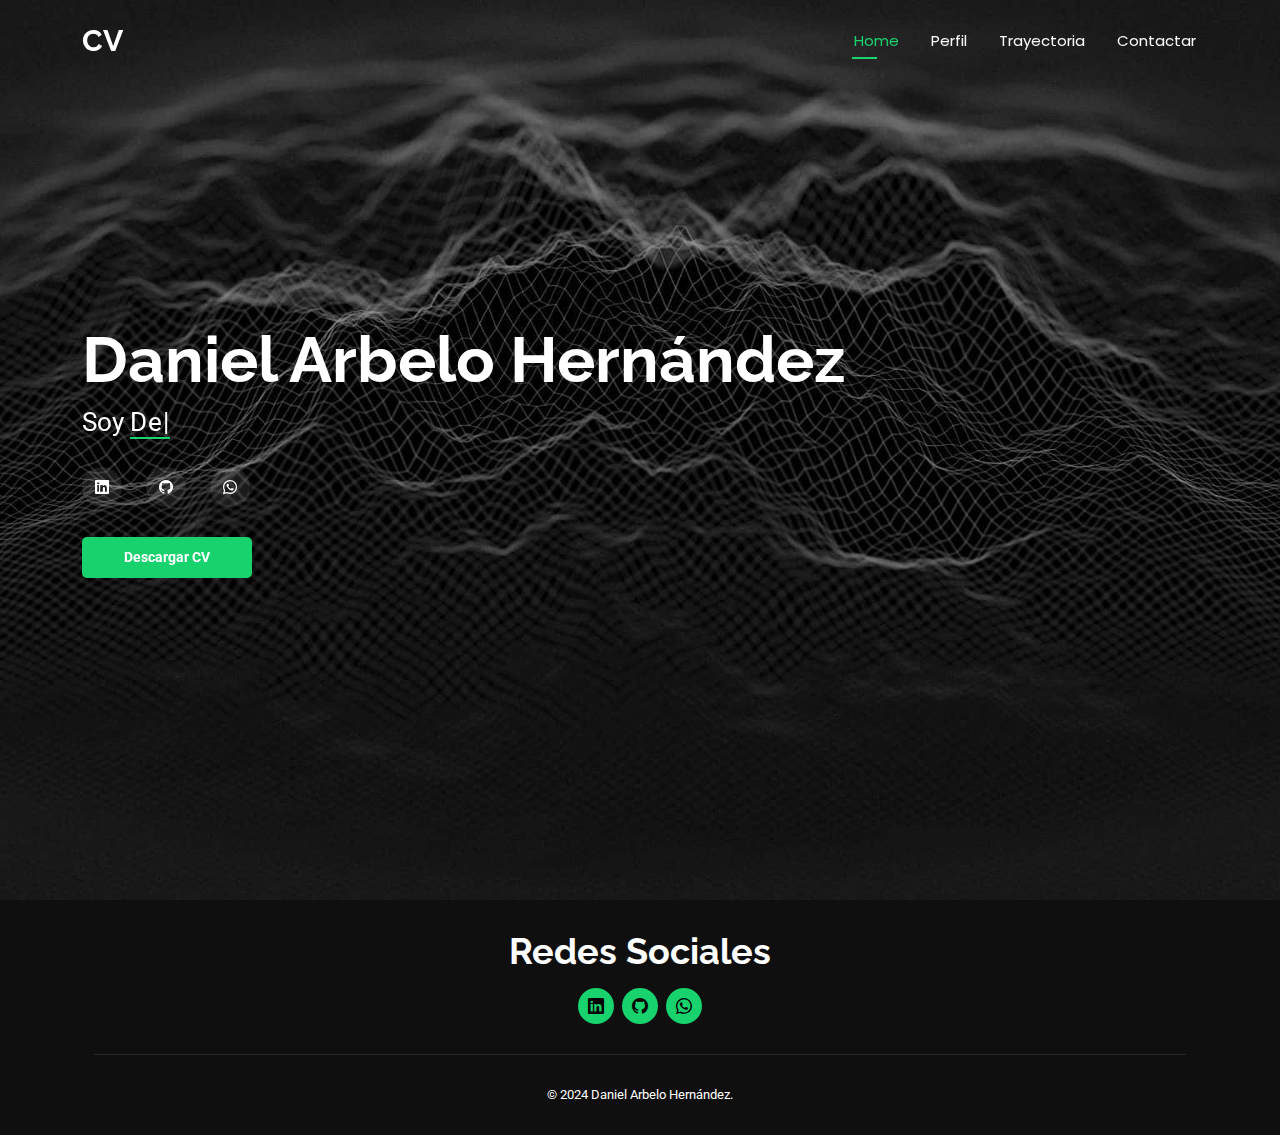
<file: index.html>
<!DOCTYPE html>
<html lang="en">

<head>
  <meta charset="utf-8">
  <meta content="width=device-width, initial-scale=1.0" name="viewport">
  <title>Curriculum Daniel</title>
  <meta name="description" content="">
  <meta name="keywords" content="">

  <!-- Favicons -->
  <link href="assets/img/40451.png" rel="icon">
  <link href="assets/img/apple-touch-icon.png" rel="apple-touch-icon">

  <!-- Fonts -->
  <link href="https://fonts.googleapis.com" rel="preconnect">
  <link href="https://fonts.gstatic.com" rel="preconnect" crossorigin>
  <link href="https://fonts.googleapis.com/css2?family=Roboto:ital,wght@0,100;0,300;0,400;0,500;0,700;0,900;1,100;1,300;1,400;1,500;1,700;1,900&family=Poppins:ital,wght@0,100;0,200;0,300;0,400;0,500;0,600;0,700;0,800;0,900;1,100;1,200;1,300;1,400;1,500;1,600;1,700;1,800;1,900&family=Raleway:ital,wght@0,100;0,200;0,300;0,400;0,500;0,600;0,700;0,800;0,900;1,100;1,200;1,300;1,400;1,500;1,600;1,700;1,800;1,900&display=swap" rel="stylesheet">

  <!-- Vendor CSS Files -->
  <link href="assets/vendor/bootstrap/css/bootstrap.min.css" rel="stylesheet">
  <link href="assets/vendor/bootstrap-icons/bootstrap-icons.css" rel="stylesheet">
  <link href="assets/vendor/aos/aos.css" rel="stylesheet">
  <link href="assets/vendor/swiper/swiper-bundle.min.css" rel="stylesheet">
  <link href="assets/vendor/glightbox/css/glightbox.min.css" rel="stylesheet">

  <!-- Main CSS File -->
  <link href="assets/css/main.css" rel="stylesheet">

</head>

<body class="index-page">

  <header id="header" class="header d-flex align-items-center fixed-top">
    <div class="container-fluid container-xl position-relative d-flex align-items-center justify-content-between">

      <a href="index.html" class="logo d-flex align-items-center">
        <!-- Uncomment the line below if you also wish to use an image logo -->
        <!-- <img src="assets/img/logo.png" alt=""> -->
        <h1 class="sitename">CV</h1>
      </a>

      <nav id="navmenu" class="navmenu">
        <ul>
          <li><a href="index.html" class="active">Home</a></li>
          <li><a href="about.html">Perfil</a></li>
          <li><a href="resume.html">Trayectoria</a></li>
        
          <li><a href="contact.html">Contactar</a></li>
        </ul>
        <i class="mobile-nav-toggle d-xl-none bi bi-list"></i>
      </nav>

    </div>
  </header>

  <main class="main">

    <!-- Hero Section -->
    <section id="hero" class="hero section dark-background">
  
      <img src="assets/img/Sin nombre.jpg" alt="" data-aos="fade-in">
  
      <div class="container" data-aos="zoom-out" data-aos-delay="100">
        <h2>Daniel Arbelo Hernández</h2>
        <p>Soy <span class="typed" data-typed-items="Diseñador, Ingeniero Informático, Programador, Desarrollador">Desarrollador</span><span class="typed-cursor typed-cursor--blink"></span></p>
        
        <!-- Contenedor para los enlaces sociales y el botón de descarga -->
        <div class="social-and-download">
          
          <!-- Enlaces a redes sociales -->
          <div class="social-links">
            <a href="https://www.linkedin.com/in/daniel-arbelo-hern%C3%A1ndez-6a0b95293/" target="_blank"><i class="bi bi-linkedin"></i></a>
            <a href="https://github.com/Daniel-Arbelo" target="_blank"><i class="bi bi-github"></i></a>
            <a href="https://wa.me/34677740949" target="_blank"><i class="bi bi-whatsapp"></i></a>
          </div>
  
          <!-- Botón de descarga de CV -->
          <a class="btn-download" href="DanielArbeloCurriculum.pdf" download="DanielArbeloCurriculum" target="_blank">
            Descargar CV
          </a>
        </div>
      </div>
  
    </section><!-- /Hero Section -->
  
  </main>

  <footer id="footer" class="footer dark-background">
    <div class="container">
      <h3 class="sitename">Redes Sociales</h3>
     
      <div class="social-links d-flex justify-content-center">
        <a href="https://www.linkedin.com/in/daniel-arbelo-hern%C3%A1ndez-6a0b95293/" target="_blank"><i class="bi bi-linkedin"></i></a>
        <a href="https://github.com/Daniel-Arbelo" target="_blank"><i class="bi bi-github"></i></a>
        <a href="https://wa.me/34677740949" target="_blank"><i class="bi bi-whatsapp"></i></a>
      </div>
      <div class="container">
        <div class="copyright">
          
        </div>
        <div class="credits">
          © 2024 Daniel Arbelo Hernández.
        </div>
      </div>
    </div>
  </footer>

  <!-- Scroll Top -->
  <a href="#" id="scroll-top" class="scroll-top d-flex align-items-center justify-content-center"><i class="bi bi-arrow-up-short"></i></a>

  <!-- Preloader -->
  <div id="preloader"></div>

  <!-- Vendor JS Files -->
  <script src="assets/vendor/bootstrap/js/bootstrap.bundle.min.js"></script>
  <script src="assets/vendor/php-email-form/validate.js"></script>
  <script src="assets/vendor/aos/aos.js"></script>
  <script src="assets/vendor/typed.js/typed.umd.js"></script>
  <script src="assets/vendor/purecounter/purecounter_vanilla.js"></script>
  <script src="assets/vendor/waypoints/noframework.waypoints.js"></script>
  <script src="assets/vendor/swiper/swiper-bundle.min.js"></script>
  <script src="assets/vendor/glightbox/js/glightbox.min.js"></script>
  <script src="assets/vendor/imagesloaded/imagesloaded.pkgd.min.js"></script>
  <script src="assets/vendor/isotope-layout/isotope.pkgd.min.js"></script>

  <!-- Main JS File -->
  <script src="assets/js/main.js"></script>

</body>

</html>
</file>
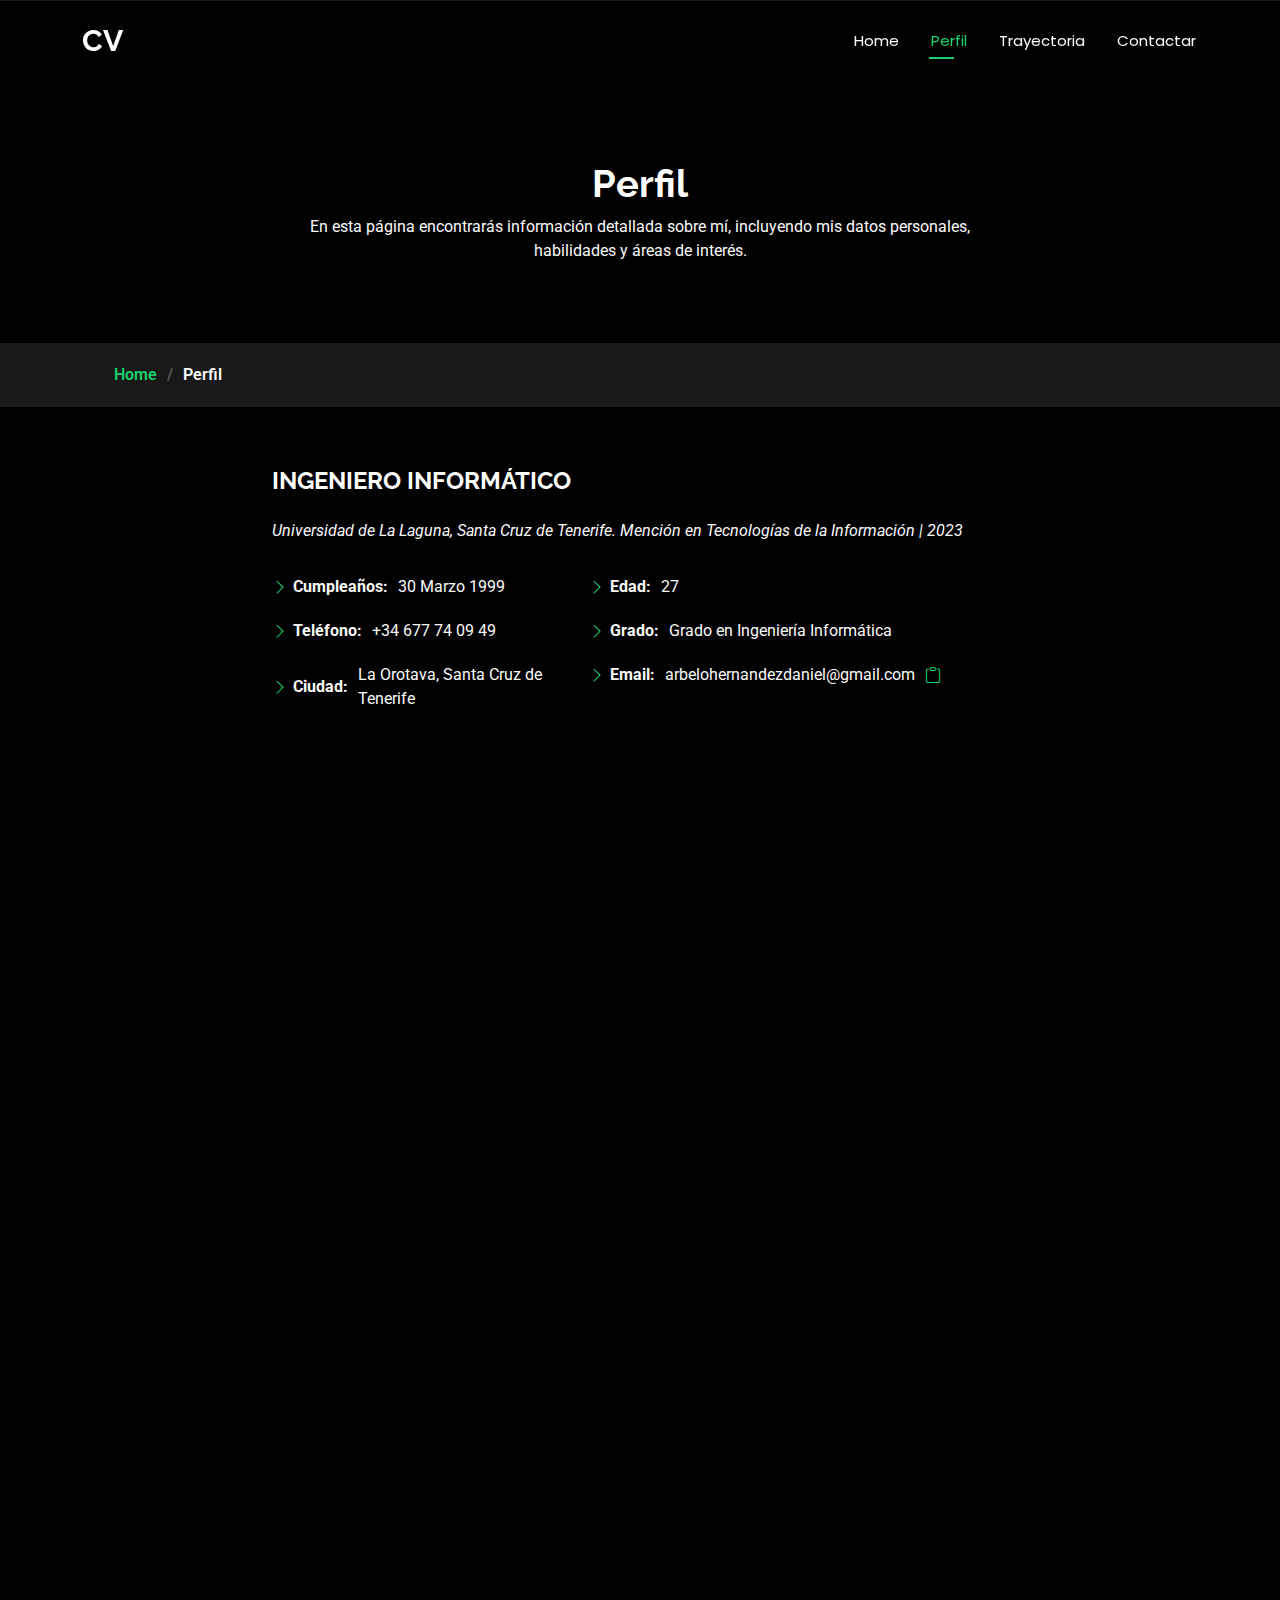
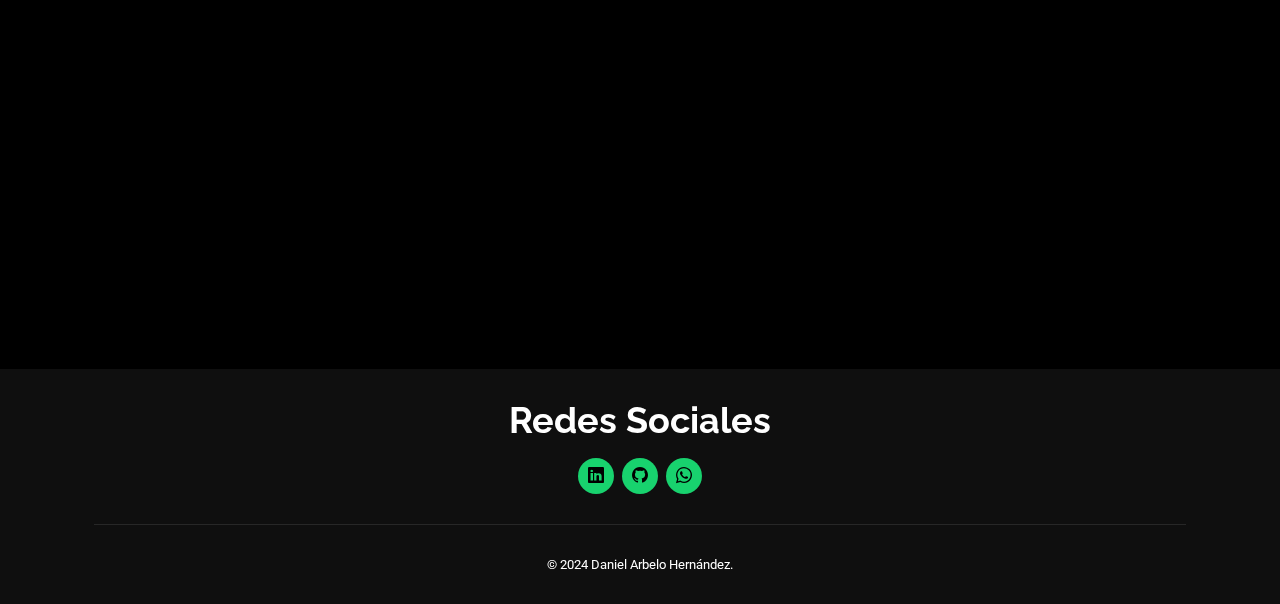
<file: about.html>
<!DOCTYPE html>
<html lang="en">

<head>
  <meta charset="utf-8">
  <meta content="width=device-width, initial-scale=1.0" name="viewport">
  <title>Curriculum Daniel</title>
  <meta name="description" content="">
  <meta name="keywords" content="">

  <!-- Favicons -->
  <link href="assets/img/40451.png" rel="icon">
  <link href="assets/img/apple-touch-icon.png" rel="apple-touch-icon">

  <!-- Fonts -->
  <link href="https://fonts.googleapis.com" rel="preconnect">
  <link href="https://fonts.gstatic.com" rel="preconnect" crossorigin>
  <link href="https://fonts.googleapis.com/css2?family=Roboto:ital,wght@0,100;0,300;0,400;0,500;0,700;0,900;1,100;1,300;1,400;1,500;1,700;1,900&family=Poppins:ital,wght@0,100;0,200;0,300;0,400;0,500;0,600;0,700;0,800;0,900;1,100;1,200;1,300;1,400;1,500;1,600;1,700;1,800;1,900&family=Raleway:ital,wght@0,100;0,200;0,300;0,400;0,500;0,600;0,700;0,800;0,900;1,100;1,200;1,300;1,400;1,500;1,600;1,700;1,800;1,900&display=swap" rel="stylesheet">

  <!-- Vendor CSS Files -->
  <link href="assets/vendor/bootstrap/css/bootstrap.min.css" rel="stylesheet">
  <link href="assets/vendor/bootstrap-icons/bootstrap-icons.css" rel="stylesheet">
  <link href="assets/vendor/aos/aos.css" rel="stylesheet">
  <link href="assets/vendor/swiper/swiper-bundle.min.css" rel="stylesheet">
  <link href="assets/vendor/glightbox/css/glightbox.min.css" rel="stylesheet">

  <!-- Main CSS File -->
  <link href="assets/css/main.css" rel="stylesheet">

  <script>
    function copiarAlPortapapeles(texto, icono) {
            navigator.clipboard.writeText(texto)
                .then(() => {
                    // Cambiar el ícono temporalmente
                    const originalIcon = icono.className;
                    icono.className = "bi bi-check-circle-fill";
                    icono.style.color = "green";

                    // Restaurar el ícono después de 2 segundos
                    setTimeout(() => {
                        icono.className = originalIcon;
                        icono.style.color = "";
                    }, 2000);
                })
                .catch(err => {
                    alert("Error al copiar el correo: " + err);
                });
        }

    function calcularEdad(fechaNacimiento) {
        const hoy = new Date();
        const nacimiento = new Date(fechaNacimiento);
        let edad = hoy.getFullYear() - nacimiento.getFullYear();
        const mes = hoy.getMonth() - nacimiento.getMonth();
        if (mes < 0 || (mes === 0 && hoy.getDate() < nacimiento.getDate())) {
            edad--;
        }
        return edad;
    }

    document.addEventListener("DOMContentLoaded", function () {
        const edadElemento = document.getElementById("edad");
        const fechaNacimiento = "1999-03-30"; // Formato: YYYY-MM-DD
        edadElemento.textContent = calcularEdad(fechaNacimiento);
    });
</script>

</head>

<body class="about-page">

  <header id="header" class="header d-flex align-items-center fixed-top">
    <div class="container-fluid container-xl position-relative d-flex align-items-center justify-content-between">

      <a href="index.html" class="logo d-flex align-items-center">
        <!-- Uncomment the line below if you also wish to use an image logo -->
        <!-- <img src="assets/img/logo.png" alt=""> -->
        <h1 class="sitename">CV</h1>
      </a>


      <nav id="navmenu" class="navmenu">
        <ul>
          <li><a href="index.html">Home</a></li>
          <li><a href="about.html" class="active">Perfil</a></li>
          <li><a href="resume.html">Trayectoria</a></li>
        
          <li><a href="contact.html">Contactar</a></li>
        </ul>
        <i class="mobile-nav-toggle d-xl-none bi bi-list"></i>
      </nav>

    </div>
  </header>

  <main class="main">

    <!-- Page Title -->
    <div class="page-title" data-aos="fade">
      <div class="heading">
        <div class="container">
          <div class="row d-flex justify-content-center text-center">
            <div class="col-lg-8">
              <h1>Perfil</h1>
              <p class="mb-0">En esta página encontrarás información detallada sobre mí, incluyendo mis datos personales, habilidades y áreas de interés.</p>
            </div>
          </div>
        </div>
      </div>
      <nav class="breadcrumbs">
        <div class="container">
          <ol>
            <li><a href="index.html">Home</a></li>
            <li class="current">Perfil</li>
          </ol>
        </div>
      </nav>
    </div><!-- End Page Title -->

    <!-- About Section -->
    <section id="about" class="about section">

      <div class="container" data-aos="fade-up" data-aos-delay="100">

        <div class="row gy-4 justify-content-center align-items-center">
          <!--<div class="col-lg-4">
            <img src="assets/img/profile-img.jpg" class="img-fluid" alt="">
          </div>-->
          <div class="col-lg-8 content ">
            <h2>INGENIERO INFORMÁTICO</h2>
            <p class="fst-italic py-3">
              Universidad de La Laguna, Santa Cruz de Tenerife. Mención en Tecnologías de la Información | 2023
            </p>
            <div class="row">
              <div class="col-lg-5">
                <ul>
                  <li><i class="bi bi-chevron-right"></i> <strong>Cumpleaños:</strong> <span>30 Marzo 1999</span></li>
                  <!--<li><i class="bi bi-chevron-right"></i> <strong>Website:</strong> <span>www.example.com</span></li>-->
                  <li><i class="bi bi-chevron-right"></i> <strong>Teléfono:</strong> <span>+34 677 74 09 49</span></li>
                  <li><i class="bi bi-chevron-right"></i> <strong>Ciudad:</strong> <span>La Orotava, Santa Cruz de Tenerife</span></li>
                </ul>
              </div>
              <div class="col-lg-6">
                <ul>
                  <li><i class="bi bi-chevron-right"></i> <strong>Edad:</strong> <span id="edad"></span></li>
                  <li><i class="bi bi-chevron-right"></i> <strong>Grado:</strong> <span>Grado en Ingeniería Informática</span></li>
                  <li>
                    <i class="bi bi-chevron-right"></i> 
                    <strong>Email:</strong> 
                    <span>arbelohernandezdaniel@gmail.com </span> 
                    <i 
                        class="bi bi-clipboard cursor-pointer" 
                        onclick="copiarAlPortapapeles('arbelohernandezdaniel@gmail.com', this)" 
                        style="cursor: pointer; margin-left: 10px;" 
                        title="Copiar correo"></i>
                  </li>
                  <!--<li><i class="bi bi-chevron-right"></i> <strong>Freelance:</strong> <span>Available</span></li>-->
                </ul>
              </div>
            </div>
            <!--<p class="py-3">
              Officiis eligendi itaque labore et dolorum mollitia officiis optio vero. Quisquam sunt adipisci omnis et ut. Nulla accusantium dolor incidunt officia tempore. Et eius omnis.
              Cupiditate ut dicta maxime officiis quidem quia. Sed et consectetur qui quia repellendus itaque neque.
            </p>-->
          </div>
        </div>

      </div>

    </section><!-- /About Section -->

    <!-- Stats Section 
    <section id="stats" class="stats section">

      <div class="container" data-aos="fade-up" data-aos-delay="100">

        <div class="row gy-4">

          <div class="col-lg-3 col-md-6 d-flex flex-column align-items-center">
            <i class="bi bi-emoji-smile"></i>
            <div class="stats-item">
              <span data-purecounter-start="0" data-purecounter-end="232" data-purecounter-duration="1" class="purecounter"></span>
              <p>Happy Clients</p>
            </div>
          </div>

          <div class="col-lg-3 col-md-6 d-flex flex-column align-items-center">
            <i class="bi bi-journal-richtext"></i>
            <div class="stats-item">
              <span data-purecounter-start="0" data-purecounter-end="521" data-purecounter-duration="1" class="purecounter"></span>
              <p>Projects</p>
            </div>
          </div>

          <div class="col-lg-3 col-md-6 d-flex flex-column align-items-center">
            <i class="bi bi-headset"></i>
            <div class="stats-item">
              <span data-purecounter-start="0" data-purecounter-end="1463" data-purecounter-duration="1" class="purecounter"></span>
              <p>Hours Of Support</p>
            </div>
          </div>

          <div class="col-lg-3 col-md-6 d-flex flex-column align-items-center">
            <i class="bi bi-people"></i>
            <div class="stats-item">
              <span data-purecounter-start="0" data-purecounter-end="15" data-purecounter-duration="1" class="purecounter"></span>
              <p>Hard Workers</p>
            </div>
          </div>

        </div>

      </div>

    </section> /Stats Section -->

    <!-- Skills Section lenguajes-->
    <section id="skills" class="skills section">

      <!-- Section Title -->
      <div class="container section-title" data-aos="fade-up">
        <h2>habilidades</h2>
        <div><span>Lenguajes</span> <span class="description-title">de programacion</span></div>
      </div><!-- End Section Title -->

      <div class="container" data-aos="fade-up" data-aos-delay="100">

        <div class="row skills-content skills-animation">

          <div class="col-lg-6">

            <div class="progress">
              <span class="skill"><span>HTML</span> <i class="val">85%</i></span>
              <div class="progress-bar-wrap">
                <div class="progress-bar" role="progressbar" aria-valuenow="85" aria-valuemin="0" aria-valuemax="100"></div>
              </div>
            </div><!-- End Skills Item -->

            <div class="progress">
              <span class="skill"><span>CSS</span> <i class="val">75%</i></span>
              <div class="progress-bar-wrap">
                <div class="progress-bar" role="progressbar" aria-valuenow="75" aria-valuemin="0" aria-valuemax="100"></div>
              </div>
            </div><!-- End Skills Item -->

            <div class="progress">
              <span class="skill"><span>JavaScript</span> <i class="val">65%</i></span>
              <div class="progress-bar-wrap">
                <div class="progress-bar" role="progressbar" aria-valuenow="65" aria-valuemin="0" aria-valuemax="100"></div>
              </div>
            </div><!-- End Skills Item -->

            <div class="progress">
              <span class="skill"><span>TypeScript</span> <i class="val">65%</i></span>
              <div class="progress-bar-wrap">
                <div class="progress-bar" role="progressbar" aria-valuenow="65" aria-valuemin="0" aria-valuemax="100"></div>
              </div>
            </div><!-- End Skills Item -->
          </div>

          <div class="col-lg-6">

            <div class="progress">
              <span class="skill"><span>Python</span> <i class="val">80%</i></span>
              <div class="progress-bar-wrap">
                <div class="progress-bar" role="progressbar" aria-valuenow="80" aria-valuemin="0" aria-valuemax="100"></div>
              </div>
            </div><!-- End Skills Item -->

            <div class="progress">
              <span class="skill"><span>C++</span> <i class="val">75%</i></span>
              <div class="progress-bar-wrap">
                <div class="progress-bar" role="progressbar" aria-valuenow="75" aria-valuemin="0" aria-valuemax="100"></div>
              </div>
            </div><!-- End Skills Item -->

            <div class="progress">
              <span class="skill"><span>Bootstrap</span> <i class="val">90%</i></span>
              <div class="progress-bar-wrap">
                <div class="progress-bar" role="progressbar" aria-valuenow="90" aria-valuemin="0" aria-valuemax="100"></div>
              </div>
            </div><!-- End Skills Item -->
            <div class="progress">
              <span class="skill"><span>Dart</span> <i class="val">50%</i></span>
              <div class="progress-bar-wrap">
                <div class="progress-bar" role="progressbar" aria-valuenow="50" aria-valuemin="0" aria-valuemax="100"></div>
              </div>
            </div><!-- End Skills Item -->

          </div>

        </div>

      </div>

    </section><!-- /Skills Section -->

    <!-- Skills Section frameworks-->
    <section id="skills" class="skills section">

      <!-- Section Title -->
      <div class="container section-title" data-aos="fade-up">
        <div><span>Frameworks</span> <span class="description-title">de programción</span></div>
      </div><!-- End Section Title -->

      <div class="container" data-aos="fade-up" data-aos-delay="100">

        <div class="row skills-content skills-animation">

          <div class="col-lg-6">

            <div class="progress">
              <span class="skill"><span>Flutter</span> <i class="val">90%</i></span>
              <div class="progress-bar-wrap">
                <div class="progress-bar" role="progressbar" aria-valuenow="90" aria-valuemin="0" aria-valuemax="100"></div>
              </div>
            </div><!-- End Skills Item -->

            <div class="progress">
              <span class="skill"><span>VUE</span> <i class="val">35%</i></span>
              <div class="progress-bar-wrap">
                <div class="progress-bar" role="progressbar" aria-valuenow="35" aria-valuemin="0" aria-valuemax="100"></div>
              </div>
            </div><!-- End Skills Item -->

            <div class="progress">
              <span class="skill"><span>REACT</span> <i class="val">45%</i></span>
              <div class="progress-bar-wrap">
                <div class="progress-bar" role="progressbar" aria-valuenow="45" aria-valuemin="0" aria-valuemax="100"></div>
              </div>
            </div><!-- End Skills Item -->

          </div>

          
        </div>

      </div>

    </section><!-- /Skills Section -->

    <!-- Interests Section -->
    <section id="interests" class="interests section">

      <!-- Section Title -->
      <div class="container section-title" data-aos="fade-up">
        <h2>Intereses</h2>
        <div><span>Estoy</span> <span class="description-title">interesado en</span></div>
      </div><!-- End Section Title -->

      <div class="container">

        <div class="row gy-4">

          <div class="col-lg-3 col-md-4" data-aos="fade-up" data-aos-delay="100">
            <div class="features-item">
              <i class="bi bi-code-slash" style="color: #ffbb2c;"></i>
              <h3><a href="" class="stretched-link">Desarrollo de Software</a></h3>
              
            </div>
          </div><!-- End Feature Item -->
          
          <div class="col-lg-3 col-md-4" data-aos="fade-up" data-aos-delay="200">
            <div class="features-item">
              <i class="bi bi-motherboard" style="color: #5578ff;"></i>
              <h3><a href="" class="stretched-link">Electrónica Aplicada</a></h3>
              
            </div>
          </div><!-- End Feature Item -->
          
          <div class="col-lg-3 col-md-4" data-aos="fade-up" data-aos-delay="300">
            <div class="features-item">
              <i class="bi bi-brush" style="color: #e80368;"></i>
              <h3><a href="" class="stretched-link">Diseño Digital</a></h3>
              
            </div>
          </div><!-- End Feature Item -->
          
          <div class="col-lg-3 col-md-4" data-aos="fade-up" data-aos-delay="500">
            <div class="features-item">
              <i class="bi bi-box" style="color: #ffa500;"></i>
              <h3><a href="" class="stretched-link">Diseño 3D</a></h3>
              
            </div>
          </div><!-- End Feature Item -->

        </div>

      </div>

    </section><!-- /Interests Section -->

    <!-- Testimonials Section 
    <section id="testimonials" class="testimonials section">

      
      <div class="container section-title" data-aos="fade-up">
        <h2>Testimonials</h2>
        <div><span>Check my</span> <span class="description-title">Testimonials</span></div>
      </div>

      <div class="container" data-aos="fade-up" data-aos-delay="100">

        <div class="swiper init-swiper" data-speed="600" data-delay="5000">
          <script type="application/json" class="swiper-config">
            {
              "loop": true,
              "speed": 600,
              "autoplay": {
                "delay": 5000
              },
              "slidesPerView": "auto",
              "pagination": {
                "el": ".swiper-pagination",
                "type": "bullets",
                "clickable": true
              },
              "breakpoints": {
                "320": {
                  "slidesPerView": 1,
                  "spaceBetween": 40
                },
                "1200": {
                  "slidesPerView": 3,
                  "spaceBetween": 20
                }
              }
            }
          </script>
          <div class="swiper-wrapper">

            <div class="swiper-slide">
              <div class="testimonial-item" "="">
            <p>
              <i class=" bi bi-quote quote-icon-left"></i>
                <span>Proin iaculis purus consequat sem cure digni ssim donec porttitora entum suscipit rhoncus. Accusantium quam, ultricies eget id, aliquam eget nibh et. Maecen aliquam, risus at semper.</span>
                <i class="bi bi-quote quote-icon-right"></i>
                </p>
                <img src="assets/img/testimonials/testimonials-1.jpg" class="testimonial-img" alt="">
                <h3>Saul Goodman</h3>
                <h4>Ceo &amp; Founder</h4>
              </div>
            </div>

            <div class="swiper-slide">
              <div class="testimonial-item">
                <p>
                  <i class="bi bi-quote quote-icon-left"></i>
                  <span>Export tempor illum tamen malis malis eram quae irure esse labore quem cillum quid malis quorum velit fore eram velit sunt aliqua noster fugiat irure amet legam anim culpa.</span>
                  <i class="bi bi-quote quote-icon-right"></i>
                </p>
                <img src="assets/img/testimonials/testimonials-2.jpg" class="testimonial-img" alt="">
                <h3>Sara Wilsson</h3>
                <h4>Designer</h4>
              </div>
            </div>

            <div class="swiper-slide">
              <div class="testimonial-item">
                <p>
                  <i class="bi bi-quote quote-icon-left"></i>
                  <span>Enim nisi quem export duis labore cillum quae magna enim sint quorum nulla quem veniam duis minim tempor labore quem eram duis noster aute amet eram fore quis sint minim.</span>
                  <i class="bi bi-quote quote-icon-right"></i>
                </p>
                <img src="assets/img/testimonials/testimonials-3.jpg" class="testimonial-img" alt="">
                <h3>Jena Karlis</h3>
                <h4>Store Owner</h4>
              </div>
            </div>

            <div class="swiper-slide">
              <div class="testimonial-item">
                <p>
                  <i class="bi bi-quote quote-icon-left"></i>
                  <span>Fugiat enim eram quae cillum dolore dolor amet nulla culpa multos export minim fugiat dolor enim duis veniam ipsum anim magna sunt elit fore quem dolore labore illum veniam.</span>
                  <i class="bi bi-quote quote-icon-right"></i>
                </p>
                <img src="assets/img/testimonials/testimonials-4.jpg" class="testimonial-img" alt="">
                <h3>Matt Brandon</h3>
                <h4>Freelancer</h4>
              </div>
            </div>

            <div class="swiper-slide">
              <div class="testimonial-item">
                <p>
                  <i class="bi bi-quote quote-icon-left"></i>
                  <span>Quis quorum aliqua sint quem legam fore sunt eram irure aliqua veniam tempor noster veniam sunt culpa nulla illum cillum fugiat legam esse veniam culpa fore nisi cillum quid.</span>
                  <i class="bi bi-quote quote-icon-right"></i>
                </p>
                <img src="assets/img/testimonials/testimonials-5.jpg" class="testimonial-img" alt="">
                <h3>John Larson</h3>
                <h4>Entrepreneur</h4>
              </div>
            </div>

          </div>
          <div class="swiper-pagination"></div>
        </div>

      </div>

    </section>/Testimonials Section -->

  </main>

  <footer id="footer" class="footer dark-background">
    <div class="container">
      <h3 class="sitename">Redes Sociales</h3>
     
      <div class="social-links d-flex justify-content-center">
        <a href="https://www.linkedin.com/in/daniel-arbelo-hern%C3%A1ndez-6a0b95293/" target="_blank"><i class="bi bi-linkedin"></i></a>
        <a href="https://github.com/Daniel-Arbelo" target="_blank"><i class="bi bi-github"></i></a>
        <a href="https://wa.me/34677740949" target="_blank"><i class="bi bi-whatsapp"></i></a>
      </div>
      <div class="container">
        <div class="copyright">
          
        </div>
        <div class="credits">
          © 2024 Daniel Arbelo Hernández.

        </div>
      </div>
    </div>
  </footer>

  <!-- Scroll Top -->
  <a href="#" id="scroll-top" class="scroll-top d-flex align-items-center justify-content-center"><i class="bi bi-arrow-up-short"></i></a>

  <!-- Preloader -->
  <div id="preloader"></div>

  <!-- Vendor JS Files -->
  <script src="assets/vendor/bootstrap/js/bootstrap.bundle.min.js"></script>
  <script src="assets/vendor/php-email-form/validate.js"></script>
  <script src="assets/vendor/aos/aos.js"></script>
  <script src="assets/vendor/typed.js/typed.umd.js"></script>
  <script src="assets/vendor/purecounter/purecounter_vanilla.js"></script>
  <script src="assets/vendor/waypoints/noframework.waypoints.js"></script>
  <script src="assets/vendor/swiper/swiper-bundle.min.js"></script>
  <script src="assets/vendor/glightbox/js/glightbox.min.js"></script>
  <script src="assets/vendor/imagesloaded/imagesloaded.pkgd.min.js"></script>
  <script src="assets/vendor/isotope-layout/isotope.pkgd.min.js"></script>

  <!-- Main JS File -->
  <script src="assets/js/main.js"></script>

</body>

</html>
</file>
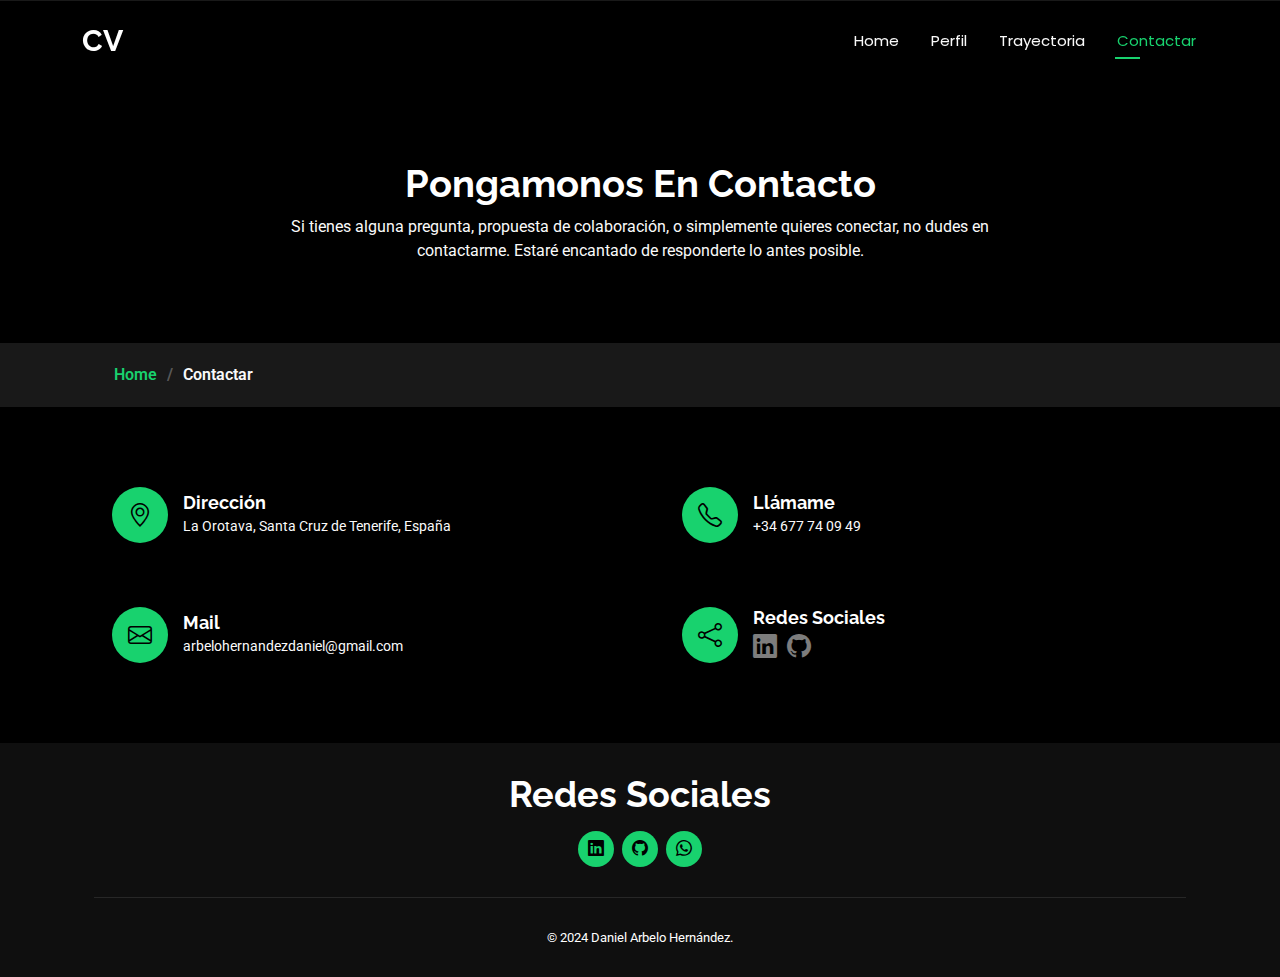
<file: contact.html>
<!DOCTYPE html>
<html lang="en">

<head>
  <meta charset="utf-8">
  <meta content="width=device-width, initial-scale=1.0" name="viewport">
  <title>Curriculum Daniel</title>
  <meta name="description" content="">
  <meta name="keywords" content="">

  <!-- Favicons -->
  <link href="assets/img/40451.png" rel="icon">
  <link href="assets/img/apple-touch-icon.png" rel="apple-touch-icon">

  <!-- Fonts -->
  <link href="https://fonts.googleapis.com" rel="preconnect">
  <link href="https://fonts.gstatic.com" rel="preconnect" crossorigin>
  <link href="https://fonts.googleapis.com/css2?family=Roboto:ital,wght@0,100;0,300;0,400;0,500;0,700;0,900;1,100;1,300;1,400;1,500;1,700;1,900&family=Poppins:ital,wght@0,100;0,200;0,300;0,400;0,500;0,600;0,700;0,800;0,900;1,100;1,200;1,300;1,400;1,500;1,600;1,700;1,800;1,900&family=Raleway:ital,wght@0,100;0,200;0,300;0,400;0,500;0,600;0,700;0,800;0,900;1,100;1,200;1,300;1,400;1,500;1,600;1,700;1,800;1,900&display=swap" rel="stylesheet">

  <!-- Vendor CSS Files -->
  <link href="assets/vendor/bootstrap/css/bootstrap.min.css" rel="stylesheet">
  <link href="assets/vendor/bootstrap-icons/bootstrap-icons.css" rel="stylesheet">
  <link href="assets/vendor/aos/aos.css" rel="stylesheet">
  <link href="assets/vendor/swiper/swiper-bundle.min.css" rel="stylesheet">
  <link href="assets/vendor/glightbox/css/glightbox.min.css" rel="stylesheet">

  <!-- Main CSS File -->
  <link href="assets/css/main.css" rel="stylesheet">

</head>

<body class="contact-page">

  <header id="header" class="header d-flex align-items-center fixed-top">
    <div class="container-fluid container-xl position-relative d-flex align-items-center justify-content-between">

      <a href="index.html" class="logo d-flex align-items-center">
        <!-- Uncomment the line below if you also wish to use an image logo -->
        <!-- <img src="assets/img/logo.png" alt=""> -->
        <h1 class="sitename">CV</h1>
      </a>

      <nav id="navmenu" class="navmenu">
        <ul>
          <li><a href="index.html">Home</a></li>
          <li><a href="about.html">Perfil</a></li>
          <li><a href="resume.html">Trayectoria</a></li>
          <li><a href="contact.html" class="active">Contactar</a></li>
        </ul>
        <i class="mobile-nav-toggle d-xl-none bi bi-list"></i>
      </nav>

    </div>
  </header>

  <main class="main">

    <!-- Page Title -->
    <div class="page-title" data-aos="fade">
      <div class="heading">
        <div class="container">
          <div class="row d-flex justify-content-center text-center">
            <div class="col-lg-8">
              <h1>Pongamonos En Contacto</h1>
              <p class="mb-0">Si tienes alguna pregunta, propuesta de colaboración, o simplemente quieres conectar, no dudes en contactarme. Estaré encantado de responderte lo antes posible.</p>
            </div>
          </div>
        </div>
      </div>
      <nav class="breadcrumbs">
        <div class="container">
          <ol>
            <li><a href="index.html">Home</a></li>
            <li class="current">Contactar</li>
          </ol>
        </div>
      </nav>
    </div><!-- End Page Title -->

    <!-- Contact Section -->
    <section id="contact" class="contact section">

      <div class="container" data-aos="fade-up" data-aos-delay="100">

        <div class="row gy-4">

          <div class="col-md-6">
            <div class="info-item d-flex align-items-center" data-aos="fade-up" data-aos-delay="200">
              <i class="icon bi bi-geo-alt flex-shrink-0"></i>
              <div>
                <h3>Dirección</h3>
                <p>La Orotava, Santa Cruz de Tenerife, España</p>
              </div>
            </div>
          </div><!-- End Info Item -->

          <div class="col-md-6">
            <div class="info-item d-flex align-items-center" data-aos="fade-up" data-aos-delay="300">
              <i class="icon bi bi-telephone flex-shrink-0"></i>
              <div>
                <h3>Llámame</h3>
                <p>+34 677 74 09 49</p>
              </div>
            </div>
          </div><!-- End Info Item -->

          <div class="col-md-6">
            <div class="info-item d-flex align-items-center" data-aos="fade-up" data-aos-delay="400">
              <i class="icon bi bi-envelope flex-shrink-0"></i>
              <div>
                <h3>Mail</h3>
                <p>arbelohernandezdaniel@gmail.com</p>
              </div>
            </div>
          </div><!-- End Info Item -->

          <div class="col-md-6">
            <div class="info-item d-flex align-items-center" data-aos="fade-up" data-aos-delay="500">
              <i class="icon bi bi-share flex-shrink-0"></i>
              <div>
                <h3>Redes Sociales</h3>
                <div class="social-links">
                  <a href="https://www.linkedin.com/in/daniel-arbelo-hern%C3%A1ndez-6a0b95293/" target="_blank"><i class="bi bi-linkedin"></i></a>
                  <a href="https://github.com/Daniel-Arbelo" target="_blank"><i class="bi bi-github"></i></a>
                </div>
              </div>
            </div>
          </div><!-- End Info Item -->

        </div>
        
<!--
        <form action="forms/contact.php" method="post" class="php-email-form" data-aos="fade-up" data-aos-delay="600">
          <div class="row gy-4">

            <div class="col-md-6">
              <input type="text" name="name" class="form-control" placeholder="Su Nombre" required="">
            </div>

            <div class="col-md-6 ">
              <input type="email" class="form-control" name="email" placeholder="Su Mail" required="">
            </div>

            <div class="col-md-12">
              <input type="text" class="form-control" name="subject" placeholder="Asunto" required="">
            </div>

            <div class="col-md-12">
              <textarea class="form-control" name="message" rows="6" placeholder="Mensaje" required=""></textarea>
            </div>

            <div class="col-md-12 text-center">
              <div class="loading">Cargando</div>
              <div class="error-message"></div>
              <div class="sent-message">Su mensaje se ha enviado. ¡Gracias!</div>

              <button type="submit">Enviar Mensaje</button>
            </div>

          </div>
        </form> End Contact Form -->

      </div>

    </section><!-- /Contact Section -->

  </main>
  <footer id="footer" class="footer dark-background">
    <div class="container">
      <h3 class="sitename">Redes Sociales</h3>
     
      <div class="social-links d-flex justify-content-center">
        <a href="https://www.linkedin.com/in/daniel-arbelo-hern%C3%A1ndez-6a0b95293/" target="_blank"><i class="bi bi-linkedin"></i></a>
        <a href="https://github.com/Daniel-Arbelo" target="_blank"><i class="bi bi-github"></i></a>
        <a href="https://wa.me/34677740949" target="_blank"><i class="bi bi-whatsapp"></i></a>
      </div>
      <div class="container">
        <div class="copyright">
          
        </div>
        <div class="credits">
          © 2024 Daniel Arbelo Hernández.
        </div>
      </div>
    </div>
  </footer>
  

  <!-- Scroll Top -->
  <a href="#" id="scroll-top" class="scroll-top d-flex align-items-center justify-content-center"><i class="bi bi-arrow-up-short"></i></a>

  <!-- Preloader -->
  <div id="preloader"></div>

  <!-- Vendor JS Files -->
  <script src="assets/vendor/bootstrap/js/bootstrap.bundle.min.js"></script>
  <script src="assets/vendor/php-email-form/validate.js"></script>
  <script src="assets/vendor/aos/aos.js"></script>
  <script src="assets/vendor/typed.js/typed.umd.js"></script>
  <script src="assets/vendor/purecounter/purecounter_vanilla.js"></script>
  <script src="assets/vendor/waypoints/noframework.waypoints.js"></script>
  <script src="assets/vendor/swiper/swiper-bundle.min.js"></script>
  <script src="assets/vendor/glightbox/js/glightbox.min.js"></script>
  <script src="assets/vendor/imagesloaded/imagesloaded.pkgd.min.js"></script>
  <script src="assets/vendor/isotope-layout/isotope.pkgd.min.js"></script>

  <!-- Main JS File -->
  <script src="assets/js/main.js"></script>

</body>

</html>
</file>
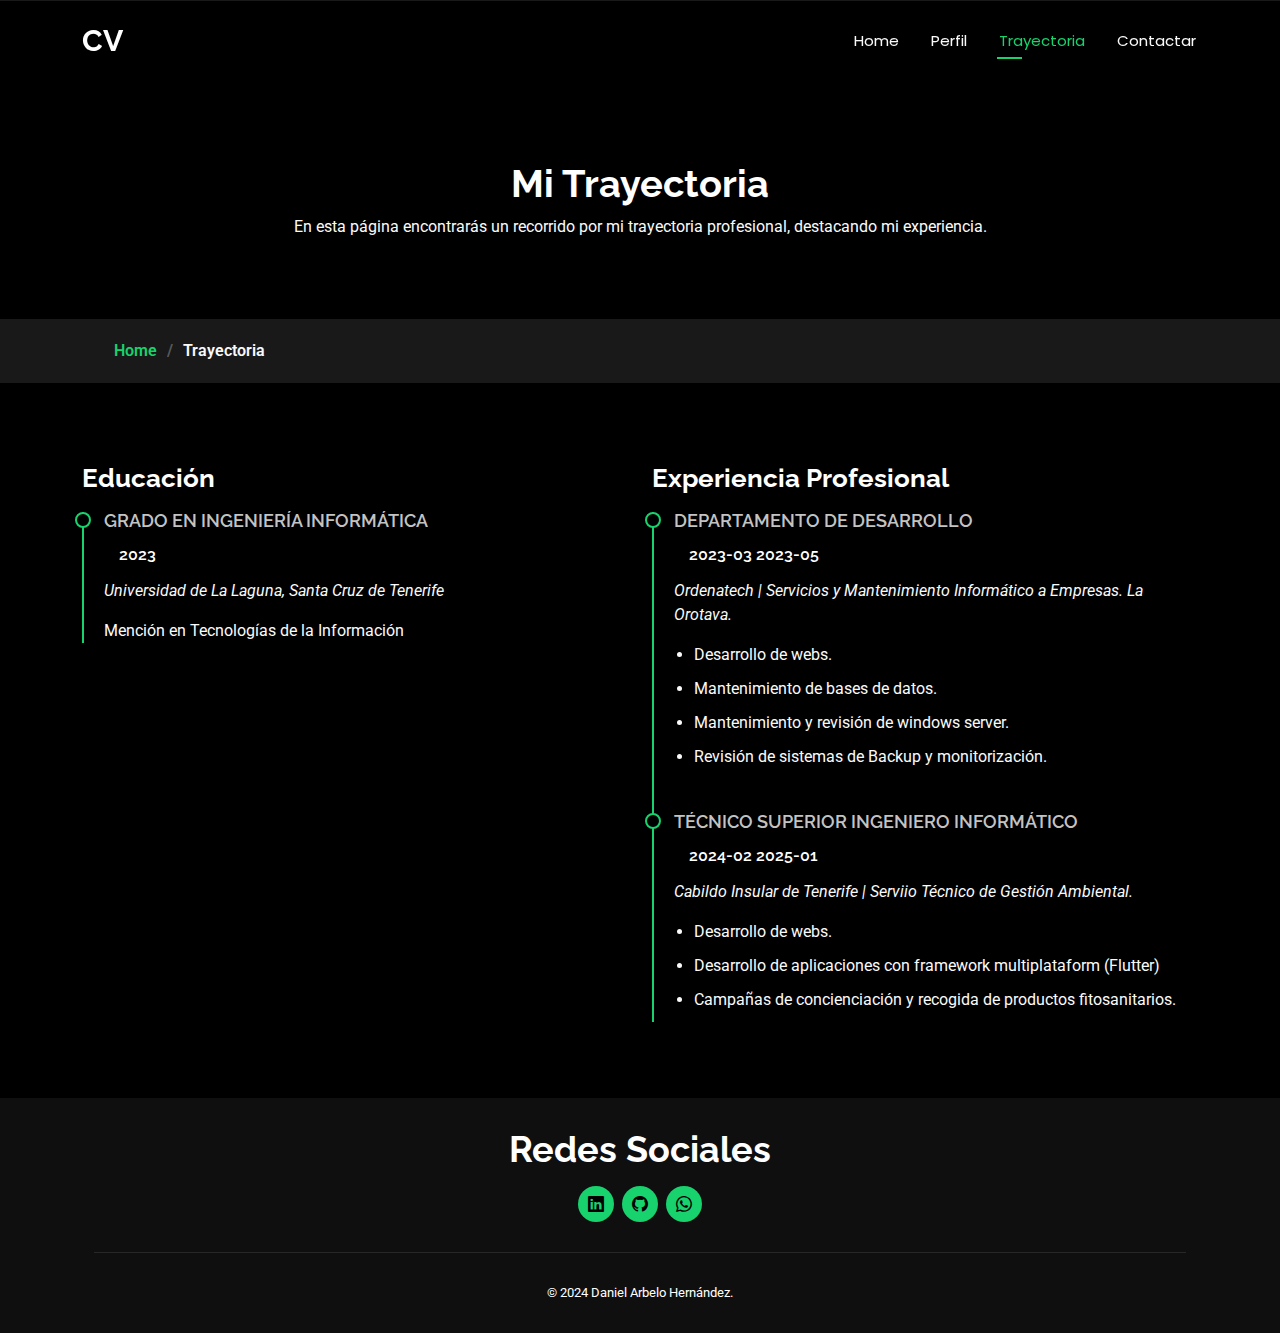
<file: resume.html>
<!DOCTYPE html>
<html lang="en">

<head>
  <meta charset="utf-8">
  <meta content="width=device-width, initial-scale=1.0" name="viewport">
  <title>Curriculum Daniel</title>
  <meta name="description" content="">
  <meta name="keywords" content="">

  <!-- Favicons -->
  <link href="assets/img/40451.png" rel="icon">
  <link href="assets/img/apple-touch-icon.png" rel="apple-touch-icon">

  <!-- Fonts -->
  <link href="https://fonts.googleapis.com" rel="preconnect">
  <link href="https://fonts.gstatic.com" rel="preconnect" crossorigin>
  <link href="https://fonts.googleapis.com/css2?family=Roboto:ital,wght@0,100;0,300;0,400;0,500;0,700;0,900;1,100;1,300;1,400;1,500;1,700;1,900&family=Poppins:ital,wght@0,100;0,200;0,300;0,400;0,500;0,600;0,700;0,800;0,900;1,100;1,200;1,300;1,400;1,500;1,600;1,700;1,800;1,900&family=Raleway:ital,wght@0,100;0,200;0,300;0,400;0,500;0,600;0,700;0,800;0,900;1,100;1,200;1,300;1,400;1,500;1,600;1,700;1,800;1,900&display=swap" rel="stylesheet">

  <!-- Vendor CSS Files -->
  <link href="assets/vendor/bootstrap/css/bootstrap.min.css" rel="stylesheet">
  <link href="assets/vendor/bootstrap-icons/bootstrap-icons.css" rel="stylesheet">
  <link href="assets/vendor/aos/aos.css" rel="stylesheet">
  <link href="assets/vendor/swiper/swiper-bundle.min.css" rel="stylesheet">
  <link href="assets/vendor/glightbox/css/glightbox.min.css" rel="stylesheet">

  <!-- Main CSS File -->
  <link href="assets/css/main.css" rel="stylesheet">

</head>

<body class="resume-page">

  <header id="header" class="header d-flex align-items-center fixed-top">
    <div class="container-fluid container-xl position-relative d-flex align-items-center justify-content-between">

      <a href="index.html" class="logo d-flex align-items-center">
        <!-- Uncomment the line below if you also wish to use an image logo -->
        <!-- <img src="assets/img/logo.png" alt=""> -->
        <h1 class="sitename">CV</h1>
      </a>

      <nav id="navmenu" class="navmenu">
        <ul>
          <li><a href="index.html">Home</a></li>
          <li><a href="about.html">Perfil</a></li>
          <li><a href="resume.html" class="active">Trayectoria</a></li>
          <li><a href="contact.html">Contactar</a></li>
        </ul>
        <i class="mobile-nav-toggle d-xl-none bi bi-list"></i>
      </nav>

    </div>
  </header>

  <main class="main">

    <!-- Page Title -->
    <div class="page-title" data-aos="fade">
      <div class="heading">
        <div class="container">
          <div class="row d-flex justify-content-center text-center">
            <div class="col-lg-8">
              <h1>Mi Trayectoria</h1>
              <p class="mb-0">En esta página encontrarás un recorrido por mi trayectoria profesional, destacando mi experiencia.</p>
            </div>
          </div>
        </div>
      </div>
      <nav class="breadcrumbs">
        <div class="container">
          <ol>
            <li><a href="index.html">Home</a></li>
            <li class="current">Trayectoria</li>
          </ol>
        </div>
      </nav>
    </div><!-- End Page Title -->

    <!-- Resume Section -->
    <section id="resume" class="resume section">

      <div class="container">

        <div class="row">
          
          <div class="col-lg-6" data-aos="fade-up" data-aos-delay="100">
            <!--<h3 class="resume-title">Sumary</h3>

            <div class="resume-item pb-0">
              <h4>Brandon Johnson</h4>
              <p><em>Innovative and deadline-driven Graphic Designer with 3+ years of experience designing and developing user-centered digital/print marketing material from initial concept to final, polished deliverable.</em></p>
              <ul>
                <li>Portland par 127,Orlando, FL</li>
                <li>(123) 456-7891</li>
                <li>alice.barkley@example.com</li>
              </ul>
            </div><!-- Edn Resume Item -->

            <h3 class="resume-title">Educación</h3>
            <div class="resume-item">
              <h4>Grado en Ingeniería Informática</h4>
              <h5>2023</h5>
              <p><em>Universidad de La Laguna, Santa Cruz de Tenerife</em></p>
              <p>Mención en Tecnologías de la Información</p>
            </div><!-- Edn Resume Item -->

            

          </div>

          <div class="col-lg-6" data-aos="fade-up" data-aos-delay="200">
            <h3 class="resume-title">Experiencia Profesional</h3>
            <div class="resume-item">
              <h4>Departamento de Desarrollo</h4>
              <h5>2023-03 2023-05</h5>
              <p><em>Ordenatech | Servicios y Mantenimiento Informático a Empresas. La Orotava.</em></p>
              <ul>
                <li>Desarrollo de webs. </li>
                <li>Mantenimiento de bases de datos. </li>
                <li>Mantenimiento y revisión de windows server.</li>
                <li>Revisión de sistemas de Backup y monitorización.</li>
              </ul>
            </div><!-- Edn Resume Item -->

            <div class="resume-item">
              <h4>Técnico Superior Ingeniero Informático</h4>
              <h5>2024-02 2025-01</h5>
              <p><em>Cabildo Insular de Tenerife | Serviio Técnico de Gestión Ambiental.</em></p>
              <ul>
                <li>Desarrollo de webs. </li>
                <li>Desarrollo de aplicaciones con framework multiplataform (Flutter)</li>
                <li>Campañas de concienciación y recogida de productos fitosanitarios.</li>
              </ul>
            </div><!-- Edn Resume Item -->

          </div>

        </div>

      </div>

    </section><!-- /Resume Section -->

  </main>

  <footer id="footer" class="footer dark-background">
    <div class="container">
      <h3 class="sitename">Redes Sociales</h3>
     
      <div class="social-links d-flex justify-content-center">
        <a href="https://www.linkedin.com/in/daniel-arbelo-hern%C3%A1ndez-6a0b95293/" target="_blank"><i class="bi bi-linkedin"></i></a>
        <a href="https://github.com/Daniel-Arbelo" target="_blank"><i class="bi bi-github"></i></a>
        <a href="https://wa.me/34677740949" target="_blank"><i class="bi bi-whatsapp"></i></a>
      </div>
      <div class="container">
        <div class="copyright">
          
        </div>
        <div class="credits">
          © 2024 Daniel Arbelo Hernández.
          
        </div>
      </div>
    </div>
  </footer>

  <!-- Scroll Top -->
  <a href="#" id="scroll-top" class="scroll-top d-flex align-items-center justify-content-center"><i class="bi bi-arrow-up-short"></i></a>

  <!-- Preloader -->
  <div id="preloader"></div>

  <!-- Vendor JS Files -->
  <script src="assets/vendor/bootstrap/js/bootstrap.bundle.min.js"></script>
  <script src="assets/vendor/php-email-form/validate.js"></script>
  <script src="assets/vendor/aos/aos.js"></script>
  <script src="assets/vendor/typed.js/typed.umd.js"></script>
  <script src="assets/vendor/purecounter/purecounter_vanilla.js"></script>
  <script src="assets/vendor/waypoints/noframework.waypoints.js"></script>
  <script src="assets/vendor/swiper/swiper-bundle.min.js"></script>
  <script src="assets/vendor/glightbox/js/glightbox.min.js"></script>
  <script src="assets/vendor/imagesloaded/imagesloaded.pkgd.min.js"></script>
  <script src="assets/vendor/isotope-layout/isotope.pkgd.min.js"></script>

  <!-- Main JS File -->
  <script src="assets/js/main.js"></script>

</body>

</html>
</file>
<file: assets/css/main.css>
/**
* Template Name: Personal
* Template URL: https://bootstrapmade.com/personal-free-resume-bootstrap-template/
* Updated: Nov 04 2024 with Bootstrap v5.3.3
* Author: BootstrapMade.com
* License: https://bootstrapmade.com/license/
*/

/*--------------------------------------------------------------
# Font & Color Variables
# Help: https://bootstrapmade.com/color-system/
--------------------------------------------------------------*/
/* Fonts */
:root {
  --default-font: "Roboto",  system-ui, -apple-system, "Segoe UI", Roboto, "Helvetica Neue", Arial, "Noto Sans", "Liberation Sans", sans-serif, "Apple Color Emoji", "Segoe UI Emoji", "Segoe UI Symbol", "Noto Color Emoji";
  --heading-font: "Raleway",  sans-serif;
  --nav-font: "Poppins",  sans-serif;
}

/* Global Colors - The following color variables are used throughout the website. Updating them here will change the color scheme of the entire website */
:root { 
  --background-color: #000000; /* Background color for the entire website, including individual sections */
  --default-color: #fafafa; /* Default color used for the majority of the text content across the entire website */
  --heading-color: #ffffff; /* Color for headings, subheadings and title throughout the website */
  --accent-color: #18d26e; /* Accent color that represents your brand on the website. It's used for buttons, links, and other elements that need to stand out */
  --surface-color: #1a1a1a; /* The surface color is used as a background of boxed elements within sections, such as cards, icon boxes, or other elements that require a visual separation from the global background. */
  --contrast-color: #000000; /* Contrast color for text, ensuring readability against backgrounds of accent, heading, or default colors. */
}

/* Nav Menu Colors - The following color variables are used specifically for the navigation menu. They are separate from the global colors to allow for more customization options */
:root {
  --nav-color: #fafafa;  /* The default color of the main navmenu links */
  --nav-hover-color: #18d26e; /* Applied to main navmenu links when they are hovered over or active */
  --nav-mobile-background-color: #1a1a1a; /* Used as the background color for mobile navigation menu */
  --nav-dropdown-background-color: #1a1a1a; /* Used as the background color for dropdown items that appear when hovering over primary navigation items */
  --nav-dropdown-color: #fafafa; /* Used for navigation links of the dropdown items in the navigation menu. */
  --nav-dropdown-hover-color: #18d26e; /* Similar to --nav-hover-color, this color is applied to dropdown navigation links when they are hovered over. */
}

/* Color Presets - These classes override global colors when applied to any section or element, providing reuse of the sam color scheme. */

.light-background {
  --background-color: #1a1a1a;
  --surface-color: #343434;
}

.dark-background {
  --background-color: rgba(15, 15, 15, 0.975);
  --default-color: #ffffff;
  --heading-color: #ffffff;
  --surface-color: #292929f9;
  --contrast-color: #000000;
}

/* Smooth scroll */
:root {
  scroll-behavior: smooth;
}

/*--------------------------------------------------------------
# General Styling & Shared Classes
--------------------------------------------------------------*/
body {
  color: var(--default-color);
  background-color: var(--background-color);
  font-family: var(--default-font);
}

a {
  color: var(--accent-color);
  text-decoration: none;
  transition: 0.3s;
}

a:hover {
  color: color-mix(in srgb, var(--accent-color), transparent 25%);
  text-decoration: none;
}

h1,
h2,
h3,
h4,
h5,
h6 {
  color: var(--heading-color);
  font-family: var(--heading-font);
}

/* PHP Email Form Messages
------------------------------*/
.php-email-form .error-message {
  display: none;
  background: #df1529;
  color: #ffffff;
  text-align: left;
  padding: 15px;
  margin-bottom: 24px;
  font-weight: 600;
}

.php-email-form .sent-message {
  display: none;
  color: #ffffff;
  background: #059652;
  text-align: center;
  padding: 15px;
  margin-bottom: 24px;
  font-weight: 600;
}

.php-email-form .loading {
  display: none;
  background: var(--surface-color);
  text-align: center;
  padding: 15px;
  margin-bottom: 24px;
}

.php-email-form .loading:before {
  content: "";
  display: inline-block;
  border-radius: 50%;
  width: 24px;
  height: 24px;
  margin: 0 10px -6px 0;
  border: 3px solid var(--accent-color);
  border-top-color: var(--surface-color);
  animation: php-email-form-loading 1s linear infinite;
}

@keyframes php-email-form-loading {
  0% {
    transform: rotate(0deg);
  }

  100% {
    transform: rotate(360deg);
  }
}

/*--------------------------------------------------------------
# Global Header
--------------------------------------------------------------*/
.header {
  --background-color: rgba(0, 0, 0, 0);
  color: var(--default-color);
  background-color: var(--background-color);
  padding: 15px 0;
  transition: all 0.5s;
  z-index: 997;
}

.header .logo {
  line-height: 1;
}

.header .logo img {
  max-height: 32px;
  margin-right: 8px;
}

.header .logo h1 {
  font-size: 30px;
  margin: 0;
  font-weight: 700;
  color: var(--heading-color);
}

.scrolled .header {
  box-shadow: 0px 0 18px rgba(0, 0, 0, 0.1);
}

/* Global Header on Scroll
------------------------------*/
.scrolled .header {
  --background-color: rgba(0, 0, 0, 0.8);
}

/*--------------------------------------------------------------
# Navigation Menu
--------------------------------------------------------------*/
/* Desktop Navigation */
@media (min-width: 1200px) {
  .navmenu {
    padding: 0;
  }

  .navmenu ul {
    margin: 0;
    padding: 0;
    display: flex;
    list-style: none;
    align-items: center;
  }

  .navmenu li {
    position: relative;
  }

  .navmenu>ul>li {
    white-space: nowrap;
    padding: 15px 14px;
  }

  .navmenu>ul>li:last-child {
    padding-right: 0;
  }

  .navmenu a,
  .navmenu a:focus {
    color: var(--nav-color);
    font-size: 15px;
    padding: 0 2px;
    font-family: var(--nav-font);
    font-weight: 400;
    display: flex;
    align-items: center;
    justify-content: space-between;
    white-space: nowrap;
    transition: 0.3s;
    position: relative;
  }

  .navmenu a i,
  .navmenu a:focus i {
    font-size: 12px;
    line-height: 0;
    margin-left: 5px;
    transition: 0.3s;
  }

  .navmenu>ul>li>a:before {
    content: "";
    position: absolute;
    height: 2px;
    bottom: -6px;
    left: 0;
    background-color: var(--nav-hover-color);
    visibility: hidden;
    width: 0px;
    transition: all 0.3s ease-in-out 0s;
  }

  .navmenu a:hover:before,
  .navmenu li:hover>a:before,
  .navmenu .active:before {
    visibility: visible;
    width: 25px;
  }

  .navmenu li:hover>a,
  .navmenu .active,
  .navmenu .active:focus {
    color: var(--nav-hover-color);
  }

  .navmenu .dropdown ul {
    margin: 0;
    padding: 10px 0;
    background: var(--nav-dropdown-background-color);
    display: block;
    position: absolute;
    visibility: hidden;
    left: 14px;
    top: 130%;
    opacity: 0;
    transition: 0.3s;
    border-radius: 4px;
    z-index: 99;
    box-shadow: 0px 0px 30px rgba(0, 0, 0, 0.1);
  }

  .navmenu .dropdown ul li {
    min-width: 200px;
  }

  .navmenu .dropdown ul a {
    padding: 10px 20px;
    font-size: 15px;
    text-transform: none;
    color: var(--nav-dropdown-color);
  }

  .navmenu .dropdown ul a i {
    font-size: 12px;
  }

  .navmenu .dropdown ul a:hover,
  .navmenu .dropdown ul .active:hover,
  .navmenu .dropdown ul li:hover>a {
    color: var(--nav-dropdown-hover-color);
  }

  .navmenu .dropdown:hover>ul {
    opacity: 1;
    top: 100%;
    visibility: visible;
  }

  .navmenu .dropdown .dropdown ul {
    top: 0;
    left: -90%;
    visibility: hidden;
  }

  .navmenu .dropdown .dropdown:hover>ul {
    opacity: 1;
    top: 0;
    left: -100%;
    visibility: visible;
  }
}

/* Mobile Navigation */
@media (max-width: 1199px) {
  .mobile-nav-toggle {
    color: var(--nav-color);
    font-size: 28px;
    line-height: 0;
    margin-right: 10px;
    cursor: pointer;
    transition: color 0.3s;
  }

  .navmenu {
    padding: 0;
    z-index: 9997;
  }

  .navmenu ul {
    display: none;
    list-style: none;
    position: absolute;
    inset: 60px 20px 20px 20px;
    padding: 10px 0;
    margin: 0;
    border-radius: 6px;
    background-color: var(--nav-mobile-background-color);
    border: 1px solid color-mix(in srgb, var(--default-color), transparent 90%);
    box-shadow: none;
    overflow-y: auto;
    transition: 0.3s;
    z-index: 9998;
  }

  .navmenu a,
  .navmenu a:focus {
    color: var(--nav-dropdown-color);
    padding: 10px 20px;
    font-family: var(--nav-font);
    font-size: 17px;
    font-weight: 500;
    display: flex;
    align-items: center;
    justify-content: space-between;
    white-space: nowrap;
    transition: 0.3s;
  }

  .navmenu a i,
  .navmenu a:focus i {
    font-size: 12px;
    line-height: 0;
    margin-left: 5px;
    width: 30px;
    height: 30px;
    display: flex;
    align-items: center;
    justify-content: center;
    border-radius: 50%;
    transition: 0.3s;
    background-color: color-mix(in srgb, var(--accent-color), transparent 90%);
  }

  .navmenu a i:hover,
  .navmenu a:focus i:hover {
    background-color: var(--accent-color);
    color: var(--contrast-color);
  }

  .navmenu a:hover,
  .navmenu .active,
  .navmenu .active:focus {
    color: var(--nav-dropdown-hover-color);
  }

  .navmenu .active i,
  .navmenu .active:focus i {
    background-color: var(--accent-color);
    color: var(--contrast-color);
    transform: rotate(180deg);
  }

  .navmenu .dropdown ul {
    position: static;
    display: none;
    z-index: 99;
    padding: 10px 0;
    margin: 10px 20px;
    background-color: var(--nav-dropdown-background-color);
    transition: all 0.5s ease-in-out;
  }

  .navmenu .dropdown ul ul {
    background-color: rgba(33, 37, 41, 0.1);
  }

  .navmenu .dropdown>.dropdown-active {
    display: block;
    background-color: rgba(33, 37, 41, 0.03);
  }

  .mobile-nav-active {
    overflow: hidden;
  }

  .mobile-nav-active .mobile-nav-toggle {
    color: #fff;
    position: absolute;
    font-size: 32px;
    top: 15px;
    right: 15px;
    margin-right: 0;
    z-index: 9999;
  }

  .mobile-nav-active .navmenu {
    position: fixed;
    overflow: hidden;
    inset: 0;
    background: rgba(33, 37, 41, 0.8);
    transition: 0.3s;
  }

  .mobile-nav-active .navmenu>ul {
    display: block;
  }
}

/*--------------------------------------------------------------
# Global Footer
--------------------------------------------------------------*/
.footer {
  color: var(--default-color);
  background-color: var(--background-color);
  font-size: 14px;
  text-align: center;
  padding: 30px 0;
  position: relative;
}

.footer h3 {
  font-size: 36px;
  font-weight: 700;
  position: relative;
  padding: 0;
  margin: 0 0 15px 0;
}

.footer p {
  font-size: 15;
  font-style: italic;
  padding: 0;
  margin: 0 0 30px 0;
}

.footer .social-links {
  margin: 0 0 30px 0;
}

.footer .social-links a {
  font-size: 16px;
  display: flex;
  align-items: center;
  justify-content: center;
  background: var(--accent-color);
  color: var(--contrast-color);
  line-height: 1;
  margin: 0 4px;
  border-radius: 50%;
  text-align: center;
  width: 36px;
  height: 36px;
  transition: 0.3s;
}

.footer .social-links a:hover {
  background: color-mix(in srgb, var(--accent-color), transparent 20%);
  text-decoration: none;
}

.footer .copyright {
  padding-top: 25px;
  border-top: 1px solid color-mix(in srgb, var(--default-color), transparent 90%);
}

.footer .credits {
  font-size: 13px;
  padding-top: 5px;
}

/*--------------------------------------------------------------
# Preloader
--------------------------------------------------------------*/
#preloader {
  position: fixed;
  inset: 0;
  z-index: 999999;
  overflow: hidden;
  background: var(--background-color);
  transition: all 0.6s ease-out;
}

#preloader:before {
  content: "";
  position: fixed;
  top: calc(50% - 30px);
  left: calc(50% - 30px);
  border: 6px solid #ffffff;
  border-color: var(--accent-color) transparent var(--accent-color) transparent;
  border-radius: 50%;
  width: 60px;
  height: 60px;
  animation: animate-preloader 1.5s linear infinite;
}

@keyframes animate-preloader {
  0% {
    transform: rotate(0deg);
  }

  100% {
    transform: rotate(360deg);
  }
}

/*--------------------------------------------------------------
# Scroll Top Button
--------------------------------------------------------------*/
.scroll-top {
  position: fixed;
  visibility: hidden;
  opacity: 0;
  right: 15px;
  bottom: -15px;
  z-index: 99999;
  background-color: var(--accent-color);
  width: 44px;
  height: 44px;
  border-radius: 50px;
  transition: all 0.4s;
}

.scroll-top i {
  font-size: 24px;
  color: var(--contrast-color);
  line-height: 0;
}

.scroll-top:hover {
  background-color: color-mix(in srgb, var(--accent-color), transparent 20%);
  color: var(--contrast-color);
}

.scroll-top.active {
  visibility: visible;
  opacity: 1;
  bottom: 15px;
}

/*--------------------------------------------------------------
# Disable aos animation delay on mobile devices
--------------------------------------------------------------*/
@media screen and (max-width: 768px) {
  [data-aos-delay] {
    transition-delay: 0 !important;
  }
}

/*--------------------------------------------------------------
# Global Page Titles & Breadcrumbs
--------------------------------------------------------------*/
.page-title {
  color: var(--default-color);
  background-color: var(--background-color);
  position: relative;
}

.page-title .heading {
  padding: 160px 0 80px 0;
  border-top: 1px solid color-mix(in srgb, var(--default-color), transparent 90%);
}

.page-title .heading h1 {
  font-size: 38px;
  font-weight: 700;
}

.page-title nav {
  background-color: color-mix(in srgb, var(--default-color), transparent 90%);
  padding: 20px 0;
}

.page-title nav ol {
  display: flex;
  flex-wrap: wrap;
  list-style: none;
  margin: 0;
  font-size: 16px;
  font-weight: 600;
}

.page-title nav ol li+li {
  padding-left: 10px;
}

.page-title nav ol li+li::before {
  content: "/";
  display: inline-block;
  padding-right: 10px;
  color: color-mix(in srgb, var(--default-color), transparent 70%);
}

/*--------------------------------------------------------------
# Global Sections
--------------------------------------------------------------*/
section,
.section {
  color: var(--default-color);
  background-color: var(--background-color);
  padding: 60px 0;
  scroll-margin-top: 100px;
  overflow: clip;
}

@media (max-width: 1199px) {

  section,
  .section {
    scroll-margin-top: 66px;
  }
}

/*--------------------------------------------------------------
# Global Section Titles
--------------------------------------------------------------*/
.section-title {
  padding-bottom: 60px;
  position: relative;
}

.section-title h2 {
  font-size: 14px;
  font-weight: 500;
  padding: 0;
  line-height: 1px;
  margin: 0;
  letter-spacing: 1.5px;
  text-transform: uppercase;
  color: color-mix(in srgb, var(--default-color), transparent 50%);
  position: relative;
}

.section-title h2::after {
  content: "";
  width: 120px;
  height: 1px;
  display: inline-block;
  background: var(--accent-color);
  margin: 4px 10px;
}

.section-title div {
  color: var(--heading-color);
  margin: 0;
  margin: 0;
  font-size: 28px;
  font-weight: 700;
  text-transform: uppercase;
  font-family: var(--heading-font);
}

/*--------------------------------------------------------------
# Hero Section
--------------------------------------------------------------*/
.hero {
  width: 100%;
  min-height: 100vh;
  position: relative;
  padding: 80px 0;
  display: flex;
  align-items: center;
  justify-content: center;
}

.hero img {
  position: absolute;
  inset: 0;
  display: block;
  width: 100%;
  height: 100%;
  object-fit: cover;
  z-index: 1;
}

.hero .container {
  position: relative;
  z-index: 3;
}

.hero h2 {
  margin: 0;
  font-size: 64px;
  font-weight: 700;
}

.hero p {
  margin: 5px 0 0 0;
  font-size: 26px;
}

.hero p span {
  letter-spacing: 1px;
  border-bottom: 2px solid var(--accent-color);
}

.hero .social-links {
  margin-top: 25px;
}

.hero .social-links a {
  background-color: color-mix(in srgb, var(--default-color), transparent 90%);
  color: var(--default-color);
  font-size: 14px;
  width: 40px;
  height: 40px;
  border-radius: 50px;
  display: inline-flex;
  align-items: center;
  justify-content: center;
  margin-right: 20px;
  transition: 0.3s;
}

.hero .social-links a:hover {
  background-color: var(--accent-color);
}

@media (max-width: 768px) {
  .hero h2 {
    font-size: 32px;
  }

  .hero p {
    font-size: 20px;
  }
}


/*--------------------------------------------------------------
# About Section
--------------------------------------------------------------*/
.about .content h2 {
  font-weight: 700;
  font-size: 24px;
}

.about .content ul {
  list-style: none;
  padding: 0;
}

.about .content ul li {
  margin-bottom: 20px;
  display: flex;
  align-items: center;
}

.about .content ul strong {
  margin-right: 10px;
}

.about .content ul i {
  font-size: 16px;
  margin-right: 5px;
  color: var(--accent-color);
  line-height: 0;
}

/*--------------------------------------------------------------
# Stats Section
--------------------------------------------------------------*/
.stats i {
  background-color: var(--surface-color);
  color: var(--accent-color);
  box-shadow: 0px 2px 25px rgba(0, 0, 0, 0.1);
  width: 54px;
  height: 54px;
  font-size: 24px;
  border-radius: 50px;
  border: 2px solid var(--background-color);
  display: inline-flex;
  align-items: center;
  justify-content: center;
  position: relative;
  z-index: 1;
}

.stats .stats-item {
  background-color: var(--surface-color);
  margin-top: -27px;
  padding: 30px 30px 25px 30px;
  width: 100%;
  position: relative;
  text-align: center;
  box-shadow: 0px 2px 35px rgba(0, 0, 0, 0.1);
  border-radius: 4px;
  z-index: 0;
}

.stats .stats-item span {
  font-size: 36px;
  display: block;
  font-weight: 700;
  color: color-mix(in srgb, var(--default-color), transparent 20%);
}

.stats .stats-item p {
  padding: 0;
  margin: 0;
  font-family: var(--heading-font);
  font-size: 16px;
}

/*--------------------------------------------------------------
# Skills Section
--------------------------------------------------------------*/
.skills .progress {
  height: 60px;
  display: block;
  background: none;
  border-radius: 0;
}

.skills .progress .skill {
  color: var(--heading-color);
  padding: 0;
  margin: 0 0 6px 0;
  text-transform: uppercase;
  display: block;
  font-weight: 600;
  font-family: var(--heading-font);
}

.skills .progress .skill .val {
  float: right;
  font-style: normal;
}

.skills .progress-bar-wrap {
  background: color-mix(in srgb, var(--default-color), transparent 90%);
  height: 10px;
}

.skills .progress-bar {
  width: 1px;
  height: 10px;
  transition: 0.9s;
  background-color: var(--accent-color);
}

/*--------------------------------------------------------------
# Interests Section
--------------------------------------------------------------*/
.interests .features-item {
  background-color: var(--surface-color);
  display: flex;
  align-items: center;
  padding: 20px;
  transition: 0.3s;
  border: 1px solid color-mix(in srgb, var(--default-color), transparent 90%);
  position: relative;
}

.interests .features-item i {
  font-size: 32px;
  padding-right: 10px;
  line-height: 0;
}

.interests .features-item h3 {
  font-weight: 700;
  margin: 0;
  padding: 0;
  line-height: 1;
  font-size: 16px;
}

.interests .features-item h3 a {
  color: var(--heading-color);
  transition: 0.3s;
}

.interests .features-item:hover {
  border-color: var(--accent-color);
}

.interests .features-item:hover h3 a {
  color: var(--accent-color);
}

/*--------------------------------------------------------------
# Testimonials Section
--------------------------------------------------------------*/
.testimonials .testimonials-carousel,
.testimonials .testimonials-slider {
  overflow: hidden;
}

.testimonials .testimonial-item {
  box-sizing: content-box;
  min-height: 320px;
}

.testimonials .testimonial-item .testimonial-img {
  width: 90px;
  border-radius: 50%;
  margin: -40px 0 0 40px;
  position: relative;
  z-index: 2;
  border: 6px solid var(--background-color);
}

.testimonials .testimonial-item h3 {
  font-size: 18px;
  font-weight: bold;
  margin: 10px 0 5px 45px;
}

.testimonials .testimonial-item h4 {
  font-size: 14px;
  color: color-mix(in srgb, var(--default-color), transparent 20%);
  margin: 0 0 0 45px;
}

.testimonials .testimonial-item .quote-icon-left,
.testimonials .testimonial-item .quote-icon-right {
  color: color-mix(in srgb, var(--accent-color), transparent 50%);
  font-size: 26px;
  line-height: 0;
}

.testimonials .testimonial-item .quote-icon-left {
  display: inline-block;
  left: -5px;
  position: relative;
}

.testimonials .testimonial-item .quote-icon-right {
  display: inline-block;
  right: -5px;
  position: relative;
  top: 10px;
  transform: scale(-1, -1);
}

.testimonials .testimonial-item p {
  font-style: italic;
  margin: 0 15px 0 15px;
  padding: 20px 20px 60px 20px;
  background: var(--surface-color);
  border-radius: 6px;
  position: relative;
  z-index: 1;
}

.testimonials .swiper-wrapper {
  height: auto;
}

.testimonials .swiper-pagination {
  margin-top: 20px;
  position: relative;
}

.testimonials .swiper-pagination .swiper-pagination-bullet {
  width: 12px;
  height: 12px;
  background-color: var(--background-color);
  opacity: 1;
  border: 1px solid var(--accent-color);
}

.testimonials .swiper-pagination .swiper-pagination-bullet-active {
  background-color: var(--accent-color);
}

/*--------------------------------------------------------------
# Resume Section
--------------------------------------------------------------*/
.resume .resume-title {
  color: var(--heading-color);
  font-size: 26px;
  font-weight: 700;
  margin-top: 20px;
  margin-bottom: 20px;
}

.resume .resume-item {
  padding: 0 0 20px 20px;
  margin-top: -2px;
  border-left: 2px solid var(--accent-color);
  position: relative;
}

.resume .resume-item h4 {
  line-height: 18px;
  font-size: 18px;
  font-weight: 600;
  text-transform: uppercase;
  color: color-mix(in srgb, var(--default-color), transparent 20%);
  margin-bottom: 10px;
}

.resume .resume-item h5 {
  font-size: 16px;
  padding: 5px 15px;
  display: inline-block;
  font-weight: 600;
  margin-bottom: 10px;
}

.resume .resume-item ul {
  padding-left: 20px;
}

.resume .resume-item ul li {
  padding-bottom: 10px;
}

.resume .resume-item:last-child {
  padding-bottom: 0;
}

.resume .resume-item::before {
  content: "";
  position: absolute;
  width: 16px;
  height: 16px;
  border-radius: 50px;
  left: -9px;
  top: 0;
  background: var(--background-color);
  border: 2px solid var(--accent-color);
}

/*--------------------------------------------------------------
# Services Section
--------------------------------------------------------------*/
.services .service-item {
  background-color: var(--surface-color);
  text-align: center;
  padding: 80px 20px;
  transition: all ease-in-out 0.3s;
  height: 100%;
}

.services .service-item .icon {
  margin: 0 auto;
  width: 64px;
  height: 64px;
  background: var(--accent-color);
  border-radius: 4px;
  display: flex;
  align-items: center;
  justify-content: center;
  margin-bottom: 20px;
  transition: 0.3s;
  transform-style: preserve-3d;
}

.services .service-item .icon i {
  color: var(--contrast-color);
  font-size: 28px;
  transition: ease-in-out 0.3s;
}

.services .service-item .icon::before {
  position: absolute;
  content: "";
  left: -8px;
  top: -8px;
  height: 100%;
  width: 100%;
  background: color-mix(in srgb, var(--accent-color), transparent 80%);
  border-radius: 5px;
  transition: all 0.3s ease-out 0s;
  transform: translateZ(-1px);
}

.services .service-item h3 {
  font-weight: 700;
  margin: 10px 0 15px 0;
  font-size: 22px;
}

.services .service-item p {
  line-height: 24px;
  font-size: 14px;
  margin-bottom: 0;
}

.services .service-item:hover {
  background: var(--accent-color);
  border-color: var(--accent-color);
}

.services .service-item:hover .icon {
  background: var(--surface-color);
}

.services .service-item:hover .icon i {
  color: var(--accent-color);
}

.services .service-item:hover .icon::before {
  background: color-mix(in srgb, var(--background-color), transparent 70%);
}

.services .service-item:hover h3,
.services .service-item:hover p {
  color: var(--contrast-color);
}

/*--------------------------------------------------------------
# Service Details Section
--------------------------------------------------------------*/
.service-details .services-list {
  background-color: var(--surface-color);
  padding: 10px 30px;
  border: 1px solid color-mix(in srgb, var(--default-color), transparent 90%);
  margin-bottom: 20px;
}

.service-details .services-list a {
  display: block;
  line-height: 1;
  padding: 8px 0 8px 15px;
  border-left: 3px solid color-mix(in srgb, var(--default-color), transparent 70%);
  margin: 20px 0;
  color: color-mix(in srgb, var(--default-color), transparent 20%);
  transition: 0.3s;
}

.service-details .services-list a.active {
  color: var(--heading-color);
  font-weight: 700;
  border-color: var(--accent-color);
}

.service-details .services-list a:hover {
  border-color: var(--accent-color);
}

.service-details .services-img {
  margin-bottom: 20px;
}

.service-details h3 {
  font-size: 26px;
  font-weight: 700;
}

.service-details h4 {
  font-size: 20px;
  font-weight: 700;
}

.service-details p {
  font-size: 15px;
}

.service-details ul {
  list-style: none;
  padding: 0;
  font-size: 15px;
}

.service-details ul li {
  padding: 5px 0;
  display: flex;
  align-items: center;
}

.service-details ul i {
  font-size: 20px;
  margin-right: 8px;
  color: var(--accent-color);
}

/*--------------------------------------------------------------
# Portfolio Section
--------------------------------------------------------------*/
.portfolio .portfolio-filters {
  padding: 0;
  margin: 0 auto 20px auto;
  list-style: none;
  text-align: center;
}

.portfolio .portfolio-filters li {
  cursor: pointer;
  display: inline-block;
  padding: 0;
  font-size: 18px;
  font-weight: 500;
  margin: 0 10px;
  line-height: 1;
  margin-bottom: 5px;
  transition: all 0.3s ease-in-out;
}

.portfolio .portfolio-filters li:hover,
.portfolio .portfolio-filters li.filter-active {
  color: var(--accent-color);
}

.portfolio .portfolio-filters li:first-child {
  margin-left: 0;
}

.portfolio .portfolio-filters li:last-child {
  margin-right: 0;
}

@media (max-width: 575px) {
  .portfolio .portfolio-filters li {
    font-size: 14px;
    margin: 0 5px;
  }
}

.portfolio .portfolio-content {
  position: relative;
  overflow: hidden;
}

.portfolio .portfolio-content img {
  transition: 0.3s;
}

.portfolio .portfolio-content .portfolio-info {
  opacity: 0;
  position: absolute;
  inset: 0;
  z-index: 3;
  transition: all ease-in-out 0.3s;
  background: rgba(0, 0, 0, 0.6);
  padding: 15px;
}

.portfolio .portfolio-content .portfolio-info h4 {
  font-size: 14px;
  padding: 5px 10px;
  font-weight: 400;
  color: #ffffff;
  display: inline-block;
  background-color: var(--accent-color);
}

.portfolio .portfolio-content .portfolio-info p {
  position: absolute;
  bottom: 10px;
  text-align: center;
  display: inline-block;
  left: 0;
  right: 0;
  font-size: 16px;
  font-weight: 600;
  color: rgba(255, 255, 255, 0.8);
}

.portfolio .portfolio-content .portfolio-info .preview-link,
.portfolio .portfolio-content .portfolio-info .details-link {
  position: absolute;
  left: calc(50% - 40px);
  font-size: 26px;
  top: calc(50% - 14px);
  color: #fff;
  transition: 0.3s;
  line-height: 1.2;
}

.portfolio .portfolio-content .portfolio-info .preview-link:hover,
.portfolio .portfolio-content .portfolio-info .details-link:hover {
  color: var(--accent-color);
}

.portfolio .portfolio-content .portfolio-info .details-link {
  left: 50%;
  font-size: 34px;
  line-height: 0;
}

.portfolio .portfolio-content:hover .portfolio-info {
  opacity: 1;
}

.portfolio .portfolio-content:hover img {
  transform: scale(1.1);
}

/*--------------------------------------------------------------
# Portfolio Details Section
--------------------------------------------------------------*/
.portfolio-details .portfolio-details-slider img {
  width: 100%;
}

.portfolio-details .portfolio-details-slider .swiper-pagination {
  margin-top: 20px;
  position: relative;
}

.portfolio-details .portfolio-details-slider .swiper-pagination .swiper-pagination-bullet {
  width: 12px;
  height: 12px;
  background-color: color-mix(in srgb, var(--default-color), transparent 85%);
  opacity: 1;
}

.portfolio-details .portfolio-details-slider .swiper-pagination .swiper-pagination-bullet-active {
  background-color: var(--accent-color);
}

.portfolio-details .portfolio-info {
  background-color: var(--surface-color);
  padding: 30px;
  box-shadow: 0px 0 30px rgba(0, 0, 0, 0.1);
}

.portfolio-details .portfolio-info h3 {
  font-size: 22px;
  font-weight: 700;
  margin-bottom: 20px;
  padding-bottom: 20px;
  border-bottom: 1px solid color-mix(in srgb, var(--default-color), transparent 85%);
}

.portfolio-details .portfolio-info ul {
  list-style: none;
  padding: 0;
  font-size: 15px;
}

.portfolio-details .portfolio-info ul li+li {
  margin-top: 10px;
}

.portfolio-details .portfolio-description {
  padding-top: 30px;
}

.portfolio-details .portfolio-description h2 {
  font-size: 26px;
  font-weight: 700;
  margin-bottom: 20px;
}

.portfolio-details .portfolio-description p {
  padding: 0;
  color: color-mix(in srgb, var(--default-color), transparent 30%);
}

/*--------------------------------------------------------------
# Starter Section Section
--------------------------------------------------------------*/
.starter-section {
  /* Add your styles here */
}

/*--------------------------------------------------------------
# Contact Section
--------------------------------------------------------------*/
.contact .info-item {
  box-shadow: 0px 0px 20px rgba(0, 0, 0, 0.1);
  padding: 20px 30px;
}

.contact .info-item .icon {
  color: var(--contrast-color);
  background-color: var(--accent-color);
  width: 56px;
  height: 56px;
  font-size: 24px;
  display: flex;
  justify-content: center;
  align-items: center;
  transition: all 0.3s ease-in-out;
  border-radius: 50%;
  margin-right: 15px;
}

.contact .info-item h3 {
  font-size: 18px;
  font-weight: 700;
  margin: 0 0 2px 0;
}

.contact .info-item p {
  padding: 0;
  margin-bottom: 0;
  font-size: 14px;
}

.contact .info-item .social-links a {
  font-size: 24px;
  display: inline-block;
  line-height: 1;
  margin: 4px 6px 0 0;
  transition: 0.3s;
  color: color-mix(in srgb, var(--default-color), transparent 50%);
}

.contact .info-item .social-links a:hover {
  color: var(--accent-color);
}

.contact .php-email-form {
  box-shadow: 0px 0px 20px rgba(0, 0, 0, 0.1);
  padding: 30px;
  margin-top: 30px;
}

@media (max-width: 575px) {
  .contact .php-email-form {
    padding: 20px;
  }
}

.contact .php-email-form input[type=text],
.contact .php-email-form input[type=email],
.contact .php-email-form textarea {
  color: var(--default-color);
  background-color: color-mix(in srgb, var(--background-color), transparent 50%);
  border-color: color-mix(in srgb, var(--default-color), transparent 80%);
  font-size: 14px;
  padding: 10px 15px;
  box-shadow: none;
  border-radius: 0;
}

.contact .php-email-form input[type=text]:focus,
.contact .php-email-form input[type=email]:focus,
.contact .php-email-form textarea:focus {
  border-color: var(--accent-color);
}

.contact .php-email-form input[type=text]::placeholder,
.contact .php-email-form input[type=email]::placeholder,
.contact .php-email-form textarea::placeholder {
  color: color-mix(in srgb, var(--default-color), transparent 70%);
}

.contact .php-email-form button[type=submit] {
  color: var(--contrast-color);
  background: var(--accent-color);
  border: 0;
  padding: 10px 30px;
  transition: 0.4s;
  border-radius: 50px;
}

.contact .php-email-form button[type=submit]:hover {
  background: color-mix(in srgb, var(--accent-color), transparent 20%);
}

/* Contenedor para organizar los iconos sociales en columna y el botón debajo */
.social-and-download {
  display: flex;
  flex-direction: column;  /* Cambia a columna para apilar elementos */
  align-items: flex-start;     /* Centra el contenido horizontalmente */
  gap: 30px;               /* Espacio de 20px entre iconos sociales y el botón */
}

/* Ajuste de la posición del botón "Descargar CV" */
.btn-download {
  width: 100%;                  
  max-width: 170px; 
  padding: 10px 20px;
  background-color: var(--accent-color);
  color: #ffffff;
  border: none;
  border-radius: 5px;
  font-weight: bold;
  text-decoration: none;
  font-size: 14px;
  text-align: center;
  transition: background-color 0.3s ease, transform 0.3s ease;
}

/* Hover para el botón */
.btn-download:hover {
  background-color: color-mix(in srgb, var(--accent-color), transparent 70%);
  transform: translateY(-2px);
}
</file>
